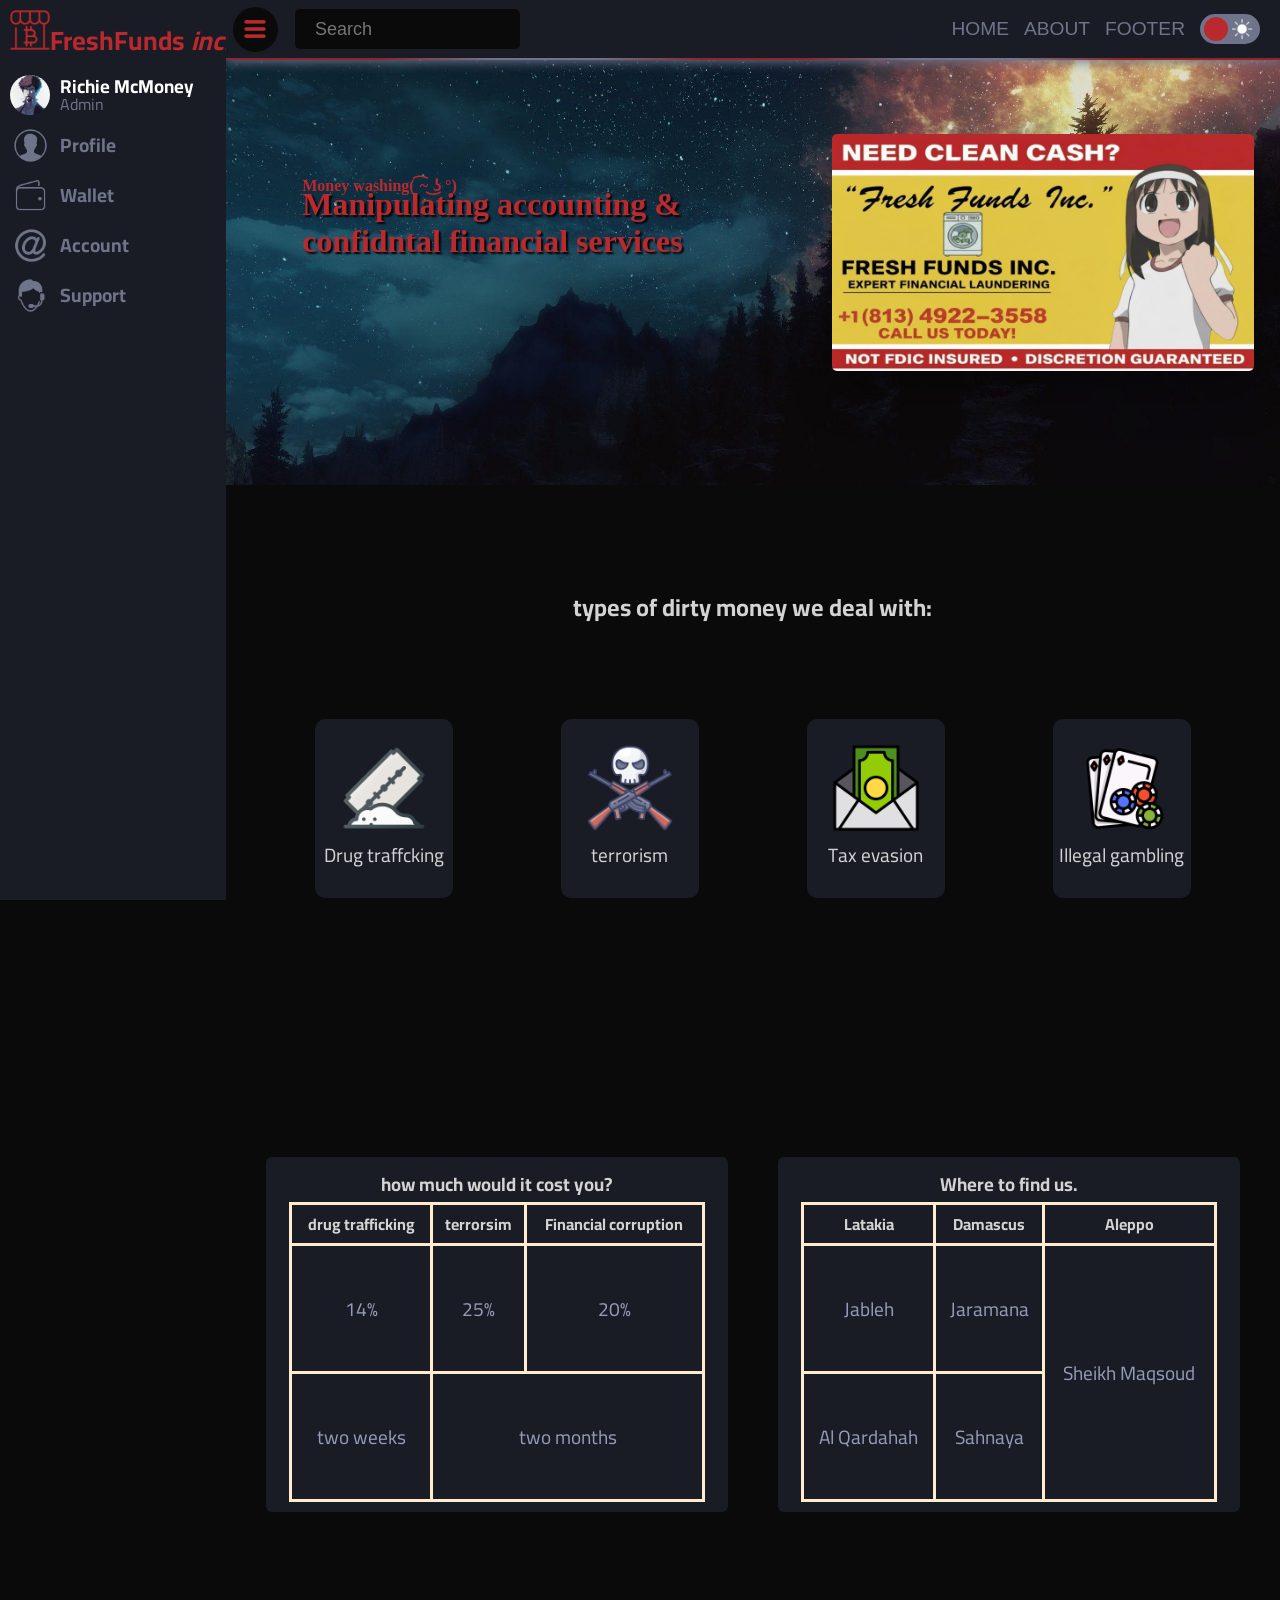
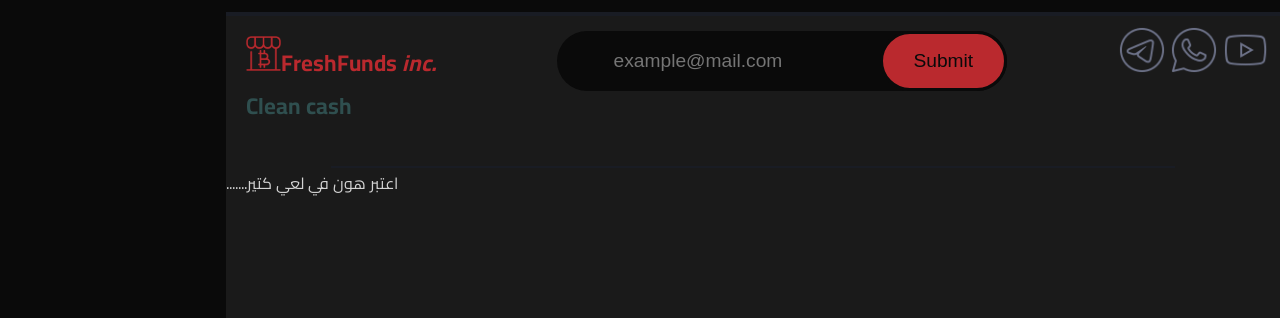
<file: index.html>
<html>
  <head>
    <meta charset="utf-8" />
    <link rel="stylesheet" href="css/master.css" />
    <title>money laundering</title>
    <style>
      body {
        background-color: var(--backColer);
        color: rgb(211, 211, 211);
      }
    </style>
    <meta
      name="description"
      content="best money laundering company to clean your money "
    />
    <meta name="viewport" class="width=device-width,initial scale=1" />
    <link rel="preconnect" href="https://fonts.googleapis.com" />
    <link rel="preconnect" href="https://fonts.gstatic.com" crossorigin />
    <link
      href="https://fonts.googleapis.com/css2?family=Cairo:wght@200..1000&family=Montserrat:ital,wght@0,100..900;1,100..900&display=swap"
      rel="stylesheet"
    />
    <script>
      window.onload = function () {
        window.scrollTo(0, 0);
      };
    </script>
  </head>

  <body style="margin: 0px; cursor: default" class="cairo">
    <!--
        <p>
        span لتمسك الكلمة
        div لتمسك العنصر
        br \n
        b = bold
        string
        i = italic
        em
        q quote
        --
        mark
        u = underline
        small
        del Discount
        ins insert
        sup upper number
        sub under number
        pre preformated text
        iframe
        bdi لعزل كلمة عربي للتنسيق
        code للكود
    -->
    <!-- 
        media:
            <img src = source alt = alternate width = 250>
            <audio src = "" type = mime. autoplay. muted. loop>
            <video src = "" controls autoplay loop muted poster=, width =, hight =>
            <track src = ".vtt" kind="" srclang="en" label="english"
    -->

    <!-- 
        <a> for links:
        href = link
        target = _blank 
        title="title"
        wbr لكسر اللينك
    -->
    <!--
        lists:
            ul = unorderd list
            li = list item
            
            ol = orderd list:
            start = starting number 
            reversed
            type = 1 A a I i
            
            dl = description list
            dt = term
            dd = description term
    -->
    <!-- 
        TABLE
            thead
            tbody
            tfoot
            tr = row
            td = data
            th = head data
    -->
    <!-- 
        customization:
            header
            nav         for navigation bar
            section     for med content
            aside       for side bar
            figure      for pictures & caption
            figcaption  for the caption of the pic
            footer
    -->
    <!--
        forms
        <form action="ملف استقبال البيانات" method="">  </form>
        <label></label>
        <input type="text" required placeholder="nickname" value="old value" name="query string parameters" method="post" readonly, disabled, autofocus>
        <input type="submit" value="Send">
        <input type="reset">
        <input type="color">
        <textarea name="" id="" placeholder="" rows="" cols=""></textarea>
        <select name="Sex" id="sex"> <optgroup label="Sex:"> <option value="Male">Male</option>
        <input list=""><datalist id=""><option value="Male">Male</option>
    -->
    <!-- <h1
    style="color:var(--mainColer); padding-left: 40px; background-color: #191C24; margin-bottom: 0px;border-top-right-radius: 10px; border-top-left-radius: 10px;">
    FreshFunds
    <i>inc.</i>
  </h1> -->
    <div class="sidebar">
      <div
        style="
          background-color: var(--secColer);
          z-index: 999;
          min-width: max-content;
        "
      >
        <h1
          style="
            color: var(--mainColer);
            padding: 10px;
            font-size: 0.7cm;
            margin-bottom: 0px;
            margin-top: 0px;
          "
        >
          <img
            src="market-market-100 (1).png"
            alt=""
            style="width: 40px; height: 40px"
          />FreshFunds
          <i>inc.</i>
        </h1>
      </div>
      <div
        style="
          margin-left: 10px;
          display: flex;
          align-items: center;
          gap: 10px;
          min-width: max-content;
        "
      >
        <img src="keith.jpg" class="sym" />
        <div style="line-height: 1">
          <h3 style="color: #fff">Richie McMoney</h3>
          <span style="color: #6f748b">Admin</span>
        </div>
      </div>
      <div class="line-item">
        <a href="index.html">
          <div><img src="account-100 (2).png" /></div>
          <h3 class="symtxt">Profile</h3>
        </a>
      </div>
      <div class="line-item">
        <a href="index.html">
          <div><img src="wallet-100 (2).png" /></div>
          <h3 class="symtxt">Wallet</h3>
        </a>
      </div>
      <div class="line-item">
        <a href="index.html">
          <div><img src="@-100 (2).png" /></div>
          <h3 class="symtxt">Account</h3>
        </a>
      </div>
      <div class="line-item">
        <a href="index.html">
          <div><img src="support-100.png" /></div>
          <h3 class="symtxt">Support</h3>
        </a>
      </div>
    </div>
    <div id="content">
      <nav>
        <div>
          <a class="btn">
            <img src="nav-100.png" alt="" style="padding: 6.5px" />
          </a>
          <input type="text" placeholder="Search" class="alsearch" />
        </div>
        <div style="
            display: flex;
            gap: 15px;
            right: 0;
            bottom: 0;
            margin-right: 20px; "
        >
          <button
            onclick="
              document
                .getElementById('hero')
                .scrollIntoView({ behavior: 'smooth' })
            "
          >
            home
          </button>
          <button
            onclick="
              document
                .getElementById('about')
                .scrollIntoView({ behavior: 'smooth' })
            "
          >
            about
          </button>
          <button
            onclick="
              document
                .getElementById('footer')
                .scrollIntoView({ behavior: 'smooth' })
            "
          >
            footer
          </button>
          <label class="nightMode">
            <input type="checkbox" id="checkbox">
             <div class="slider">
             <span class="icon sun"><img src="sun-100.png" alt="" style="position: absolute; height: 80%; top: 10%;"></span>
              <span class="icon moon"><img src="moon-100.png" alt="" style="position: absolute; height: 80%;left: 4px; top: 10%;"></span>
             <div class="ball"></div>
             </div>
            </label>
        </div>
      </nav>
      <h2 style="margin-top: 0px">
        <div class="hero" id="hero">
          <div
            style="
              margin-top: 4%;
              width: 50%;
              display: inline-block;
              height: 20px;
              min-width: 383px;
              position: relative;
            "
          >
            <p
              style="
                font-size: medium;
                margin-top: 0px;
                margin-bottom: 0px;
                position: absolute;
                width: 100%;
              "
            >
              Money washing( ͡~ ͜ʖ °)
            </p>
            <p
              style="
                margin-bottom: 0px;
                margin-top: 10px;
                text-shadow: 2px 2px 2px black;
                position: absolute;
                width: 100%;
              "
            >
              Manipulating accounting & confidntal financial services
            </p>
          </div>
          <div class="flip-card">
            <div class="activeCard">
              <div class="frontFace"></div>
              <div class="backFace"></div>
            </div>
          </div>
        </div>
      </h2>
      <!-- 
            justify-content للتوزيع الابناء بالعرض
            align-items للتوزيع الابناء عامودياً 
            align-content ليوزع الابناء قشة لفة
            align-self لتوزيع العنصر نفسه عمودياً
            order
            -->
      <div>
        <h2
          id="about"
          style="display: block; margin-top: 100px; text-align: center"
        >
          types of dirty money we deal with:
        </h2>
        <div class="squareFather">
          <div class="square">
            <img src="cocain-100.png" alt="cocain-100" />
            <p>Drug traffcking</p>
          </div>
          <div class="square">
            <img src="terrorism-100.png" alt="cocain-100" />
            <p>terrorism</p>
          </div>
          <div class="square">
            <img src="money-100.png" alt="cocain-100" />
            <p>Tax evasion</p>
          </div>
          <div class="square">
            <img src="gambling-100.png" alt="cocain-100" />
            <p>Illegal gambling</p>
          </div>
        </div>
      </div>
      <div
        style="
          display: flex;
          justify-content: center;
          gap: 50px;
          margin-top: 170px;
          margin-left: 40px;
          margin-right: 40px;
          flex-wrap: wrap;
        "
      >
        <div class="tabledad">
          <table class="tablya">
            <caption>
              <h3>how much would it cost you?</h3>
            </caption>
            <thead>
              <tr>
                <th>drug trafficking</th>
                <th>terrorsim</th>
                <th>Financial corruption</th>
              </tr>
            </thead>
            <tbody>
              <tr>
                <td>14%</td>
                <td>25%</td>
                <td>20%</td>
              </tr>
              <tr>
                <td>two weeks</td>
                <td colspan="2">two months</td>
              </tr>
            </tbody>
          </table>
        </div>
        <div class="tabledad">
          <table class="tablya">
            <caption>
              <h3>Where to find us.</h3>
            </caption>
            <thead>
              <tr>
                <th>Latakia</th>
                <th>Damascus</th>
                <th>Aleppo</th>
              </tr>
            </thead>
            <tbody>
              <tr>
                <td>Jableh</td>
                <td>Jaramana</td>
                <td rowspan="2">Sheikh Maqsoud</td>
              </tr>
              <tr>
                <td>Al Qardahah</td>
                <td>Sahnaya</td>
              </tr>
            </tbody>
          </table>
        </div>
      </div>
      <footer class="footer" id="footer">
        <div
          style="
            position: absolute;
            width: 100%;
            justify-content: space-between;
            display: flex;
            padding: 10px;
          "
        >
          <h1
            style="
              color: var(--mainColer);
              padding: 10px;
              font-size: 0.6cm;
              margin-bottom: 0px;
              display: inline-block;
            "
          >
            <img
              src="market-market-100 (1).png"
              style="width: 35px; height: 35px"
            />FreshFunds
            <i>inc.</i>
            <p style="margin-top: 0px; color: darkslategrey">Clean cash</p>
          </h1>

          <form class="submiterDad">
            <input type="text" class="submiter" placeholder="     example@mail.com"/>
            <input type="submit" class="albutton"></input>
          </form>

          <div>
            <a
              class="tele"
              href="https://t.me/plan911"
              target="b"
              title="Keith Flick"
              ><img src="telegram-100.png" alt="" width="48"
            /></a>
            <a href="https://wa.me/+963998239513" target="b" title="Keith Flick"
              ><img src="whatsapp-50.png" alt="" width="48"
            /></a>
            <a
              href="https://www.youtube.com/@naser_habbal"
              target="b"
              title="Keith Flick"
              ><img src="youtube-100.png" alt="" width="48"
            /></a>
          </div>
        </div>
        <br />
        <br />
        <br />
        <br />
        <br />
        <hr width="80%" color=" #191c24" style="margin-left: 10%" />
        <p>.......اعتبر هون في لعي كتير</p>
        <br />
        <br />
        <br />
        <br />
      </footer>

      <button class="up"></button>
    </div>

    <script src="main.js"></script>
  </body>
</html>
</file>
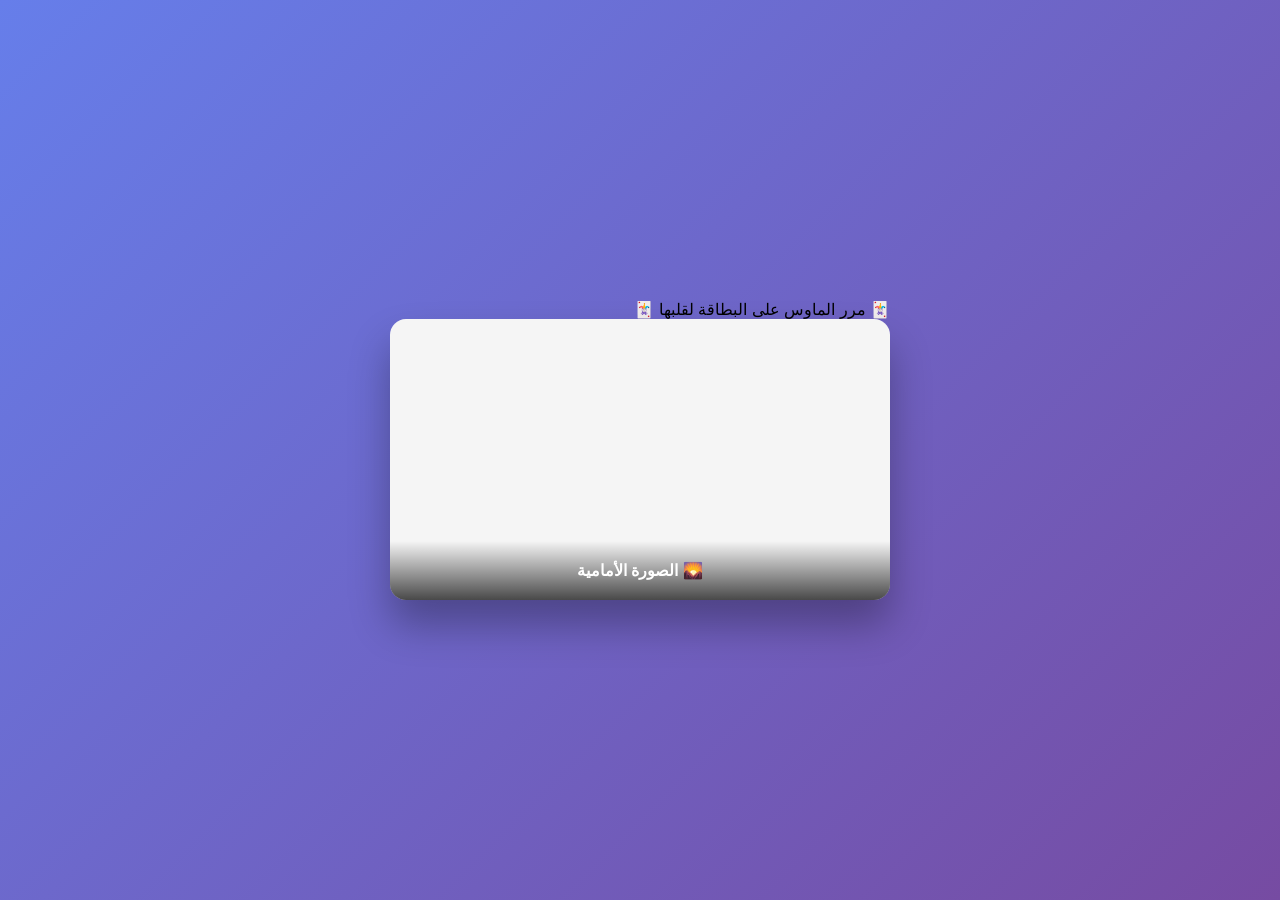
<file: css/dfssdfsdf.html>
<!DOCTYPE html>
<html lang="ar" dir="rtl">
<head>
    <meta charset="UTF-8">
    <meta name="viewport" content="width=device-width, initial-scale=1.0">
    <title>بطاقة قلب - Flip Card 16:9</title>
    <style>
        * {
            margin: 0;
            padding: 0;
            box-sizing: border-box;
        }

        body {
            background: linear-gradient(135deg, #667eea 0%, #764ba2 100%);
            min-height: 100vh;
            display: flex;
            justify-content: center;
            align-items: center;
            font-family: 'Segoe UI', Tahoma, Geneva, Verdana, sans-serif;
        }

        /* ========== حاوية البطاقة الرئيسية ========== */
        .flip-card {
            width: 500px;      /* عرض البطاقة */
            /* العرض 500px، والارتفاع يحسب بنسبة 16:9 -> 500 / 16 * 9 = 281.25 */
            aspect-ratio: 16 / 9;  /* نسبة العرض إلى الارتفاع 16:9 */
            perspective: 1000px;    /* يعطي عمقاً للتأثير ثلاثي الأبعاد */
            cursor: pointer;
        }

        /* ========== الحاوية الداخلية التي ستقلب ========== */
        .activeCard {
            position: relative;
            width: 100%;
            height: 100%;
            text-align: center;
            transition: transform 0.6s ease-in-out;
            transform-style: preserve-3d;
        }

        /* عند تمرير الماوس - قلب البطاقة */
        .flip-card:hover .activeCard {
            transform: rotateY(180deg);
        }

        /* ========== الوجه الأمامي والوجه الخلفي (مشتركين) ========== */
        .frontFace,
        .backFace {
            position: absolute;
            width: 100%;
            height: 100%;
            backface-visibility: hidden;  /* يخفي الوجه الخلفي عندما يكون في الخلف */
            border-radius: 16px;
            overflow: hidden;
            box-shadow: 0 25px 40px rgba(0, 0, 0, 0.3);
        }

        /* ========== الوجه الأمامي ========== */
        .frontFace {
            background-color: #f5f5f5;
            /* الصورة الأولى (الأمامية) */
            background-image: url('https://images.pexels.com/photos/1146708/pexels-photo-1146708.jpeg'); /* منظر طبيعي جميل */
            background-size: cover;
            background-position: center;
        }

        /* ========== الوجه الخلفي ========== */
        .backFace {
            background-color: #2c3e50;
            transform: rotateY(180deg);   /* يبدأ مقلباً حتى يكون جاهزاً للظهور */
            display: flex;
            flex-direction: column;
            justify-content: center;
            align-items: center;
            gap: 15px;
            /* الصورة الثانية (الخلفية) */
            background-image: url('https://images.pexels.com/photos/2080960/pexels-photo-2080960.jpeg'); /* منظر طبيعي آخر */
            background-size: cover;
            background-position: center;
            position: relative;
        }

        /* طبقة شفافة فوق الصورة الخلفية لتوضيح النص */
        .backFace::before {
            content: '';
            position: absolute;
            top: 0;
            left: 0;
            width: 100%;
            height: 100%;
            background: rgba(0, 0, 0, 0.4);
            z-index: 1;
        }

        /* النص على الوجه الخلفي */
        .backFace h2,
        .backFace p {
            position: relative;
            z-index: 2;
            color: white;
            text-shadow: 2px 2px 4px rgba(0, 0, 0, 0.5);
        }

        .backFace h2 {
            font-size: 2rem;
            margin-bottom: 10px;
        }

        .backFace p {
            font-size: 1.2rem;
        }

        /* ========== إضافة نص توضيحي على الوجه الأمامي ========== */
        .frontFace .overlay {
            position: absolute;
            bottom: 0;
            left: 0;
            right: 0;
            background: linear-gradient(transparent, rgba(0,0,0,0.7));
            padding: 20px;
            text-align: center;
            color: white;
            font-weight: bold;
        }

        /* ========== تجربة التصميم المتجاوب ========== */
        @media (max-width: 600px) {
            .flip-card {
                width: 90%;
            }
        }

    </style>
</head>
<body>
    <div class="container">
        <div class="instruction">
            🃏 مرر الماوس على البطاقة لقلبها 🃏
        </div>  

        <div class="flip-card">
            <div class="activeCard">
                <!-- الوجه الأمامي (الصورة الأولى) -->
                <div class="frontFace">
                    <div class="overlay">
                        🌄 الصورة الأمامية
                    </div>
                </div>

                <!-- الوجه الخلفي (الصورة الثانية) -->
                <div class="backFace">
                    <h2>✨ الصورة الخلفية ✨</h2>
                    <p>لقد قلبت البطاقة!</p>
                </div>
            </div>
        </div>
    </div>
</body>
</html>
</file>
<file: css/master.css>
/* 
background-attachment: fixed; لتلحقك الصورة 
background-position: 50% 0%;
background-position: 50px 0px;
background-position: left center;
background-size: 100% 100%;
background-size: cover;
background-size: contain;
*/
/* 
padding: 10px ;

*/
/* 
border-style: solid;
border-color: rgb(255, 0, 0);
border-width: 10px;
*/
/* .sin {
    padding: 20px;
    margin: auto;
    color: deepskyblue;
    font-size: 35px;
    background-image: url("../oii.png");
    background-repeat: no-repeat;
    background-size: 100% 100%;
    border-style: solid;
    border-color: rgb(255, 0, 0);
    border-width: 10px;
    width: fit-content;

} */

.cairo {
  font-family: "Cairo", sans-serif;
  font-optical-sizing: auto;
  font-weight: 400;
  font-style: normal;
  font-variation-settings: "slnt" 0;
}

.montserrat {
  font-family: "Montserrat", sans-serif;
  font-optical-sizing: auto;
  font-weight: 400;
  font-style: normal;
}
:root {
  --mainColer: #ba292e;
  --secColer: #191c24;
  --backColer: rgb(10, 10, 10);
  --footerColer: #1a1a1a;
  --bannerPic: url("../ds.jpg");
}
::selection {
  background-color: #ba292e;
}
* {
  margin: 0;
  padding: 0;
  box-sizing: border-box;
}
body {
  display: grid;
  --sidebar-width: 3fr;
  --main-width: 14fr;
  grid-template-columns: var(--sidebar-width) var(--main-width);
  transition: grid-template-columns 0.5s ease-in-out;
}

.collapse {
  --main-width: 17fr;
  --sidebar-width: 0fr;
}

.sidebar {
  background-color: var(--secColer);
  height: 100vh;
  position: sticky;
  top: 0;
  margin-top: 0px;
  z-index: 999;
  min-width: 0; /* يكسر مقاومة المحتوى الداخلي للانكماش */
  overflow: hidden;
}
.mail{
  display: flex;
  justify-content: space-between;
  padding: 2px 10px;
  color: #6f748b;
  
}
.alsearch {
  caret-color: var(--mainColer);
  color: #6f748b;
  display: inline-block;
  outline: none;
  font-size: large;
  background-color: var(--backColer);
  height: 40px;
  width: 225px;
  margin-left: 10px;
  border-radius: 5px;
  border: 0px;
  padding-left: 20px;
}
.nightMode{
  height: 30px;
  width: 60px;
  background-color: #6f748b;
  border-radius: 24px;
  position: relative;
}
.nightMode input{
  width: 0;
  height: 0;
  opacity: 0;
}
.slider{
  cursor: pointer;
  display: flex;
  justify-content: center;
  align-items: center;
}
.ball{
  position: absolute;
  height: 24px;
  width: 24px;
  background-color: var(--mainColer);
  border-radius: 50%;
  left: 4px;
  bottom: 3.5px;
    transition: 0.2s ease-in-out;
}

body:has(#checkbox:checked) {
  --secColer: #d6d6d6;
  --backColer: #ffffff;
  color: #1a1a1a;
  --footerColer:  #d6d6d6;
  --bannerPic: url("../sk.jpg")
}

#checkbox:checked + .slider .ball{
  transform: translateX(27px);
    transition: 0.2s ease-in-out;
  }



.btn {
  text-decoration: none;
  display: inline-flex;
  width: 45px;
  height: 45px;
  background-color: var(--backColer);
  border-radius: 50px;
  margin: 7px;
  cursor: pointer;
}

nav {
  display: flex;
  justify-content: space-between;
  align-items: center;
  border-bottom: 4px solid;
  border-width: 2px;
  border-image-slice: 1;
  border-image-source: linear-gradient(
    to right,
    #ba292eb9 15%,
    #6f748b 25%,
    #6f748b 35%,
    #ba292eb9 45%,
    #ba292eb9 55%,
    #6f748b 65%,
    #6f748b 75%,
    #ba292eb9 85%
  );
  z-index: 5;
  background-color: var(--secColer);
  height: 60px;
  position: sticky;
  top: 0;
  box-shadow: #6f748b 0 1.5px 11px;
}
nav div:first-child {
  display: flex;
  align-items: center;
  justify-content: center;
}

.hero {
  display: flex;
  justify-content: space-around;
  background-image: var(--bannerPic);
  background-position: top;
  background-size: cover;
  background-repeat: no-repeat;
  padding-bottom: 40px;
  height: auto;
  min-height: 425px;
  flex-wrap: wrap;
  align-content: center;
}

.hero p {
  color: var(--mainColer);
  font-size: xx-large;
  font-family: cursive;
  padding: 0px 10px;
  margin-left: 40px;
}

/* ========== حاوية البطاقة الرئيسية ========== */
.flip-card {
  aspect-ratio: 16 / 9;
  perspective: 1000px;
  cursor: pointer;
  width: 40%;
  max-width: 473px;
  max-height: min-content;
  display: inline-block;
  min-width: 340px;
}

/* ========== الحاوية الداخلية التي ستقلب ========== */
.activeCard {
  position: relative;
  text-align: center;
  transition: transform 0.6s ease-in-out;
  transform-style: preserve-3d;
  aspect-ratio: 16/9;
}

/* عند تمرير الماوس - قلب البطاقة */
.flip-card:hover .activeCard {
  transform: rotateY(180deg);
}

/* ========== الوجه الأمامي والوجه الخلفي (مشتركين) ========== */
.frontFace,
.backFace {
  position: absolute;
  width: 100%;
  height: 100%;
  backface-visibility: hidden; /* يخفي الوجه الخلفي عندما يكون في الخلف */
  border-radius: 5px;
  overflow: hidden;
  box-shadow: 0 25px 40px rgba(0, 0, 0, 0.3);
}

/* ========== الوجه الأمامي ========== */
.frontFace {
  background-color: #f5f5f5;
  /* الصورة الأولى (الأمامية) */
  background-image: url("../asuka.jpg"); /* منظر طبيعي جميل */
  background-size: 100%;
  background-position: center;
}

/* ========== الوجه الخلفي ========== */
.backFace {
  background-color: #2c3e50;
  transform: rotateY(180deg); /* يبدأ مقلباً حتى يكون جاهزاً للظهور */
  display: flex;
  flex-direction: column;
  justify-content: center;
  align-items: center;
  gap: 15px;
  /* الصورة الثانية (الخلفية) */
  background-image: url("../bcs.jpg"); /* منظر طبيعي آخر */
  background-size: cover;
  background-position: center;
  position: relative;
}
.services {
  display: inline-block;
  background-color: var(--secColer);
  border-radius: 6px;
  padding: 10px;
  vertical-align: top;
  margin: 0px 40px;
}

.tablya {
  background-color: var(--secColer);
  height: 300px;
  width: 90%;
  border-width: 3.5px;
  border-color: blanchedalmond;
  border-style: solid;
  border-collapse: collapse;
  border-spacing: 2px;
}

/* transition-duration: 1s;
transition-delay: 0.2s;
transition-property: width;
transition-timing-function: ease-out; */
.tablya td,
.tablya th {
  border: 3px solid blanchedalmond;
  padding: 4px;
}

.tablya td {
  color: #959bb8;
  font-size: larger;
  text-align: center;
}

.tabledad {
  display: inline-flex;
  flex: 1;
  justify-content: center;
  background-color: var(--secColer);
  border-radius: 6px;
  padding: 10px 0px;
}

.squareFather {
  display: flex;
  padding: 40px;
  justify-content: space-around;
  align-items: center;
  flex-wrap: wrap;
  gap: 10px;
}
.squareFather > div:hover {
  transform: scale(1.5);
}
.square {
  width: 10;
  display: flex;
  flex-direction: column;
  flex-grow: 1;
  flex-shrink: 1;
  flex-basis: 0%;
  border-radius: 10px;
  padding: 25px;
  /* max-width: 32.5%; */
  aspect-ratio: 1 / 1;
  background-color: var(--secColer);
  overflow-wrap: break-word;
  box-sizing: border-box;
  justify-content: center;
  margin: 5%;
}

.square img {
  height: 100%;
  width: 100%;
  max-height: 250px;
  max-width: 250px;
  aspect-ratio: 1;
  align-self: center;
}

.square p {
  align-self: center;
  font-size: larger;
  padding-top: 5px;
  max-height: 41px;
  width: min-content;
  word-break: break-word;
  white-space: nowrap;
}

div button {
  display: inline-block;
  background-color: #00000000;
  border: 0px;
  cursor: pointer;
  text-decoration: none;
  color: #6f748b;
  font-size: larger;
  text-transform: uppercase;
}

nav button:hover,
.symtxt:hover {
  color: #4c4f60;
}

.sym {
  width: 40px;
  height: 40px;
  border-radius: 50px;
}

.symtxt {
  display: inline-block;
  color: #6f748b;
  font-size: larger;
}

.footer {
  background-color: var(--footerColer);
  /* border-top: 2px solid #1e293b; */
  margin-top: 100px;
  border-top: 4px solid var(--secColer);
  position: relative;
}

.albutton {
  font-size: larger;
  width: 40%;
  height: 100%;
  background-color: var(--mainColer);
  border-radius: 50px;
  border: 3.5px solid var(--backColer);
  color: var(--backColer);
  cursor: pointer;
  animation-name: spin;
  animation-duration: 2s;
  animation-iteration-count: infinite;
  animation-timing-function: linear;
}

@keyframes spin {
  0% {
    box-shadow: #ba292e 0 0px 10px;
  }
  25% {
    box-shadow: #ba292e 0 0px 0px;
  }
  75% {
    box-shadow: #ba292e 0 0px 10px;
  }
  100% {
    box-shadow: #ba292e 0 0px 10px;
  }
}

.albutton:hover {
  background-color: #841d20;
}

.line-item {
  margin: 10px;
  height: min-content;
  min-width: max-content;
}

.line-item a {
  display: flex;
  align-items: center;
  gap: 10px;
  text-decoration: none;
  display: flex;
}

.line-item a div {
  display: flex;
  align-items: center;
  justify-content: center;
  border-radius: 50%;
  width: 40px;
  height: 40px;
}

.line-item a img {
  width: 35px;
  height: 35px;
}

.up {
  width: 40px;
  height: 40px;
  border-radius: 10px;
  background-image: url("/upy.gif");
  background-size: cover;
  position: fixed;
  bottom: 30px;
  right: 40px;
  opacity: 80%;
  display: none;
}

.submiter{
   caret-color: var(--mainColer);
 color: #6f748b;
 font-size: larger;
 width: 100%;
 height: 100%;
 background-color: #ffffff00;
 border-radius: 50px;
 border: none;
 padding-left: 30px;
 outline: none;
}
.submiterDad{
  display: inline-flex;
background-color: var(--backColer);
height: 60px;
width: 450px;
position: relative;
bottom: 15px;
border-radius: 50px;
border: 0px;
margin-top: 20px;
}
</file>
